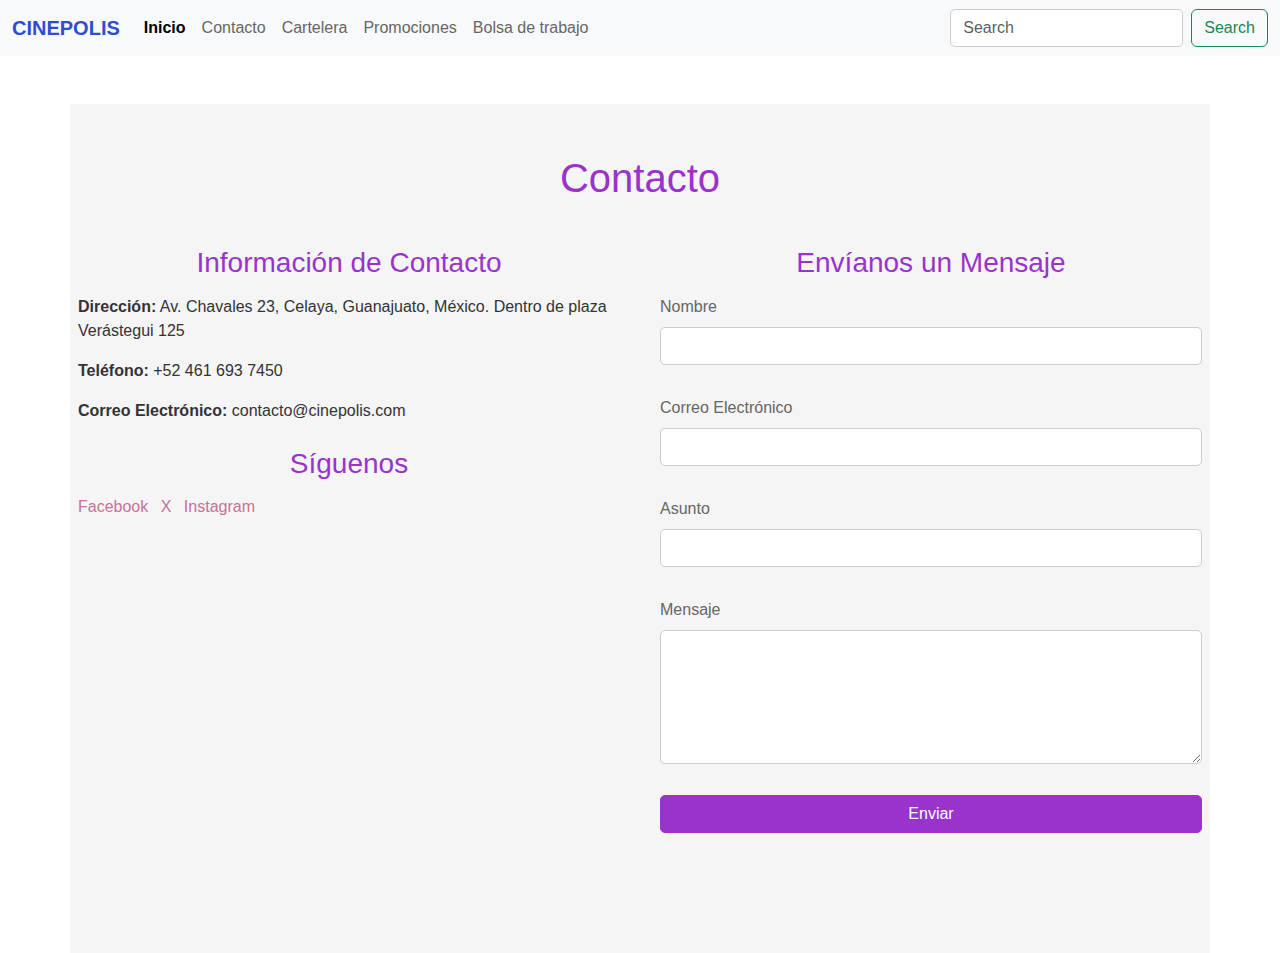
<file: contacto.html>
<!DOCTYPE html>
<html lang="es">
  <head>
    <meta charset="UTF-8" />
    <meta name="viewport" content="width=device-width, initial-scale=1.0" />
    <title>Contacto - CINEPOLIS</title>

    <link
      href="https://cdn.jsdelivr.net/npm/bootstrap@5.3.3/dist/css/bootstrap.min.css"
      rel="stylesheet"
      integrity="sha384-QWTKZyjpPEjISv5WaRU9OFeRpok6YctnYmDr5pNlyT2bRjXh0JMhjY6hW+ALEwIH"
      crossorigin="anonymous"
    />
    <link rel="stylesheet" href="./CONTACT.CSS" />
  </head>
  <body>
    <!-- Navbar -->
    <nav class="navbar navbar-expand-lg bg-body-tertiary">
      <div class="container-fluid">
        <a class="navbar-brand" href="#">CINEPOLIS</a>
        <button
          class="navbar-toggler"
          type="button"
          data-bs-toggle="collapse"
          data-bs-target="#navbarSupportedContent"
          aria-controls="navbarSupportedContent"
          aria-expanded="false"
          aria-label="Toggle navigation"
        >
          <span class="navbar-toggler-icon"></span>
        </button>
        <div class="collapse navbar-collapse" id="navbarSupportedContent">
          <ul class="navbar-nav me-auto mb-2 mb-lg-0">
            <li class="nav-item">
              <a class="nav-link active" aria-current="page" href="index.html"
                >Inicio</a
              >
            </li>
            <li class="nav-item">
              <a class="nav-link" href="contacto.html">Contacto</a>
            </li>
            <li class="nav-item">
              <a class="nav-link" href="cartelera.html">Cartelera</a>
            </li>
            <li class="nav-item">
              <a class="nav-link" href="promociones.html">Promociones</a>
            </li>
            <li class="nav-item">
              <a class="nav-link" href="trabajo.html">Bolsa de trabajo</a>
            </li>
            
             
              </ul>
          
          </ul>
          <form class="d-flex" role="search">
            <input
              class="form-control me-2"
              type="search"
              placeholder="Search"
              aria-label="Search"
            />
            <button class="btn btn-outline-success" type="submit">
              Search
            </button>
          </form>
        </div>
      </div>
    </nav>
    <!-- Navbar -->
    <div class="container mt-5">
      <h1 class="mb-4">Contacto</h1>
      <div class="row">
        <div class="col-md-6">
          <h3>Información de Contacto</h3>
          <p>
            <strong>Dirección:</strong> Av. Chavales 23, Celaya, Guanajuato,
            México. Dentro de plaza Verástegui 125
          </p>
          <p><strong>Teléfono:</strong> +52 461 693 7450</p>
          <p><strong>Correo Electrónico:</strong> contacto@cinepolis.com</p>
          <h3 class="mt-4">Síguenos</h3>
          <p>
            <a
              href="https://www.facebook.com/cinepolisonline"
              class="text-decoration-none me-2"
              target="_blank"
            >
              <i class="bi bi-facebook"></i> Facebook
            </a>
            <a
              href="https://x.com/cinepolis?lang=en"
              class="text-decoration-none me-2"
              target="_blank"
            >
              <i class="bi bi-twitter"></i> X
            </a>
            <a
              href="https://www.instagram.com/cinepolismx/"
              class="text-decoration-none"
              target="_blank"
            >
              <i class="bi bi-instagram"></i> Instagram
            </a>
          </p>
        </div>
        <div class="col-md-6">
          <h3>Envíanos un Mensaje</h3>
          <form id="contactForm">
            <div class="mb-3">
              <label for="nameInput" class="form-label">Nombre</label>
              <input type="text" class="form-control" id="nameInput" required />
            </div>
            <div class="mb-3">
              <label for="emailInput" class="form-label"
                >Correo Electrónico</label
              >
              <input
                type="email"
                class="form-control"
                id="emailInput"
                required
              />
            </div>
            <div class="mb-3">
              <label for="subjectInput" class="form-label">Asunto</label>
              <input
                type="text"
                class="form-control"
                id="subjectInput"
                required
              />
            </div>
            <div class="mb-3">
              <label for="messageInput" class="form-label">Mensaje</label>
              <textarea
                class="form-control"
                id="messageInput"
                rows="5"
                required
              ></textarea>
            </div>
            <button type="submit" class="btn btn-primary">Enviar</button>
          </form>
        </div>
      </div>
    </div>

    <script src="./main.js"></script>
    <script
      src="https://cdn.jsdelivr.net/npm/bootstrap@5.3.3/dist/js/bootstrap.bundle.min.js"
      integrity="sha384-YvpcrYf0tY3lHB60NNkmXc5s9fDVZLESaAA55NDzOxhy9GkcIdslK1eN7N6jIeHz"
      crossorigin="anonymous"
    ></script>
  </body>
</html>
</file>
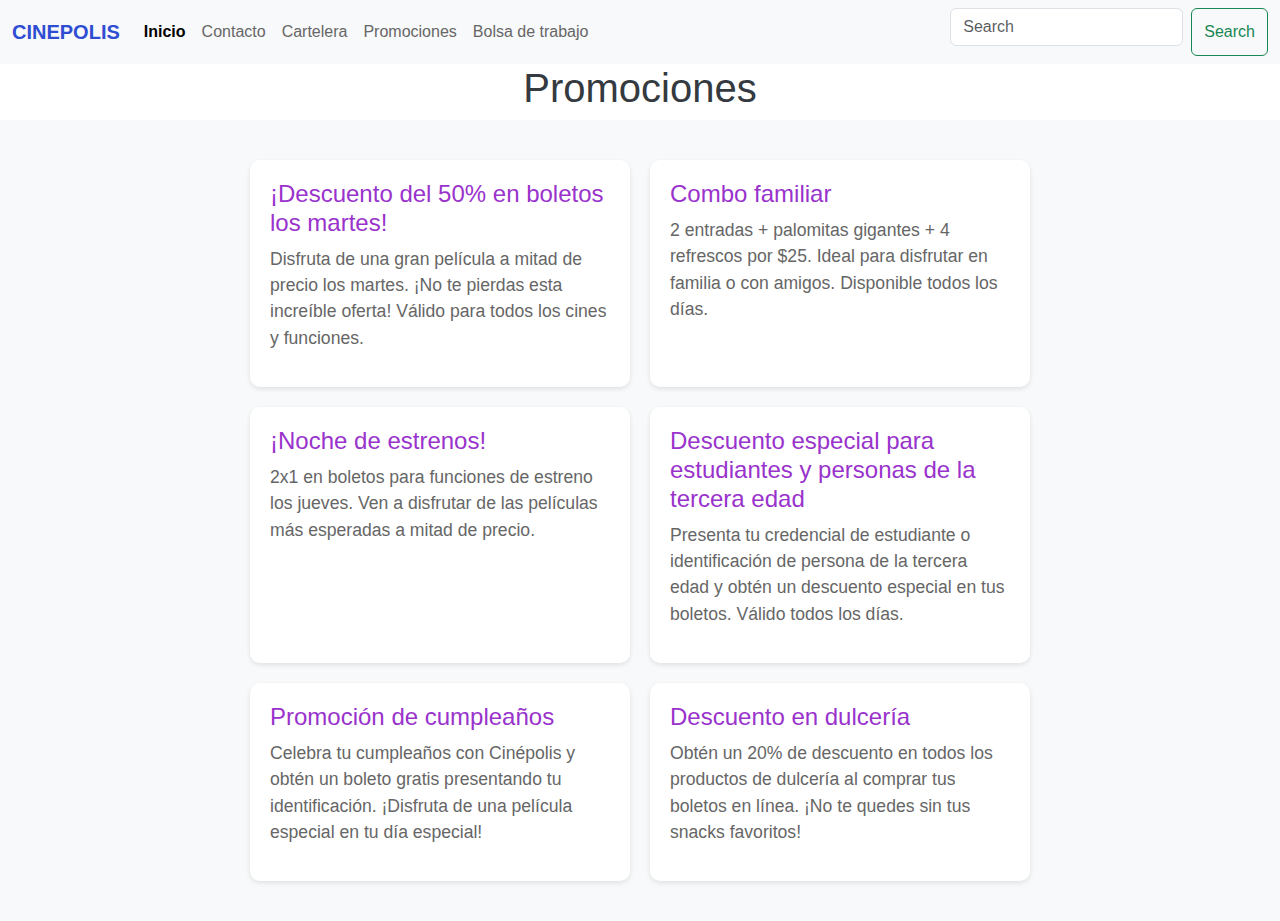
<file: promociones.html>
<!DOCTYPE html>
<html lang="en">
  <head>
    <meta charset="UTF-8" />
    <meta name="viewport" content="width=device-width, initial-scale=1.0" />
    <title>Promociones</title>
    <link rel="stylesheet" href="./styles.css" />
    <link
      href="https://cdn.jsdelivr.net/npm/bootstrap@5.3.3/dist/css/bootstrap.min.css"
      rel="stylesheet"
      integrity="sha384-QWTKZyjpPEjISv5WaRU9OFeRpok6YctnYmDr5pNlyT2bRjXh0JMhjY6hW+ALEwIH"
      crossorigin="anonymous"
    />
    <link rel="stylesheet" href="./promo.css" />
  </head>
  <body>
    <!-- Navbar -->
    <nav class="navbar navbar-expand-lg bg-body-tertiary">
      <div class="container-fluid">
        <a class="navbar-brand" href="#">CINEPOLIS</a>
        <button
          class="navbar-toggler"
          type="button"
          data-bs-toggle="collapse"
          data-bs-target="#navbarSupportedContent"
          aria-controls="navbarSupportedContent"
          aria-expanded="false"
          aria-label="Toggle navigation"
        >
          <span class="navbar-toggler-icon"></span>
        </button>
        <div class="collapse navbar-collapse" id="navbarSupportedContent">
          <ul class="navbar-nav me-auto mb-2 mb-lg-0">
            <li class="nav-item">
              <a class="nav-link active" aria-current="page" href="index.html"
                >Inicio</a
              >
            </li>
            <li class="nav-item">
              <a class="nav-link" href="contacto.html">Contacto</a>
            </li>
            <li class="nav-item">
              <a class="nav-link" href="cartelera.html">Cartelera</a>
            </li>
            <li class="nav-item">
              <a class="nav-link" href="promociones.html">Promociones</a>
            </li>
            <li class="nav-item">
              <a class="nav-link" href="trabajo.html">Bolsa de trabajo</a>
            </li>
          </ul>
          <form class="d-flex" role="search">
            <input
              class="form-control me-2"
              type="search"
              placeholder="Search"
              aria-label="Search"
            />
            <button class="btn btn-outline-success" type="submit">
              Search
            </button>
          </form>
        </div>
      </div>
    </nav>
    <!-- Navbar -->

    <h1>Promociones</h1>

    <!-- Promociones de Cine -->
    <section id="promociones">
      <div class="promociones-container">
        <div class="promocion">
          <h3>¡Descuento del 50% en boletos los martes!</h3>
          <p>
            Disfruta de una gran película a mitad de precio los martes. ¡No te
            pierdas esta increíble oferta! Válido para todos los cines y
            funciones.
          </p>
        </div>
        <div class="promocion">
          <h3>Combo familiar</h3>
          <p>
            2 entradas + palomitas gigantes + 4 refrescos por $25. Ideal para
            disfrutar en familia o con amigos. Disponible todos los días.
          </p>
        </div>
        <div class="promocion">
          <h3>¡Noche de estrenos!</h3>
          <p>
            2x1 en boletos para funciones de estreno los jueves. Ven a disfrutar
            de las películas más esperadas a mitad de precio.
          </p>
        </div>
        <div class="promocion">
          <h3>
            Descuento especial para estudiantes y personas de la tercera edad
          </h3>
          <p>
            Presenta tu credencial de estudiante o identificación de persona de
            la tercera edad y obtén un descuento especial en tus boletos. Válido
            todos los días.
          </p>
        </div>
        <div class="promocion">
          <h3>Promoción de cumpleaños</h3>
          <p>
            Celebra tu cumpleaños con Cinépolis y obtén un boleto gratis
            presentando tu identificación. ¡Disfruta de una película especial en
            tu día especial!
          </p>
        </div>
        <div class="promocion">
          <h3>Descuento en dulcería</h3>
          <p>
            Obtén un 20% de descuento en todos los productos de dulcería al
            comprar tus boletos en línea. ¡No te quedes sin tus snacks
            favoritos!
          </p>
        </div>
      </div>
    </section>
    <!-- Promociones de Cine -->
  </body>
</html>
</file>
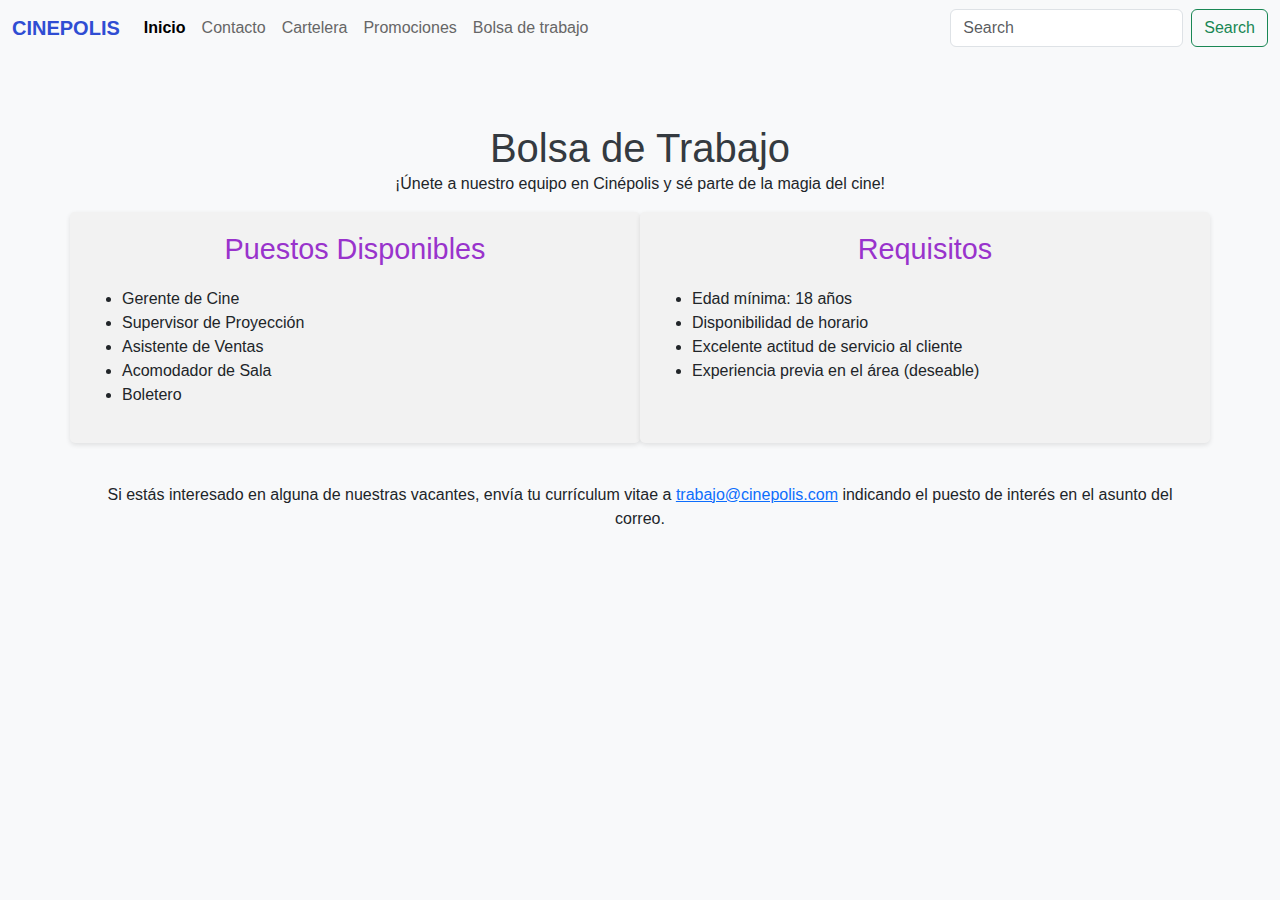
<file: trabajo.html>
<!DOCTYPE html>
<html lang="en">
  <head>
    <meta charset="UTF-8" />
    <meta name="viewport" content="width=device-width, initial-scale=1.0" />
    <title>Bolsa de trabajo</title>

    <link
      href="https://cdn.jsdelivr.net/npm/bootstrap@5.3.3/dist/css/bootstrap.min.css"
      rel="stylesheet"
      integrity="sha384-QWTKZyjpPEjISv5WaRU9OFeRpok6YctnYmDr5pNlyT2bRjXh0JMhjY6hW+ALEwIH"
      crossorigin="anonymous"
    />
    <link rel="stylesheet" href="./tranajo.css" />
  </head>
  <body>
    <!-- Navbar -->
    <nav class="navbar navbar-expand-lg bg-body-tertiary">
      <div class="container-fluid">
        <a class="navbar-brand" href="#">CINEPOLIS</a>
        <button
          class="navbar-toggler"
          type="button"
          data-bs-toggle="collapse"
          data-bs-target="#navbarSupportedContent"
          aria-controls="navbarSupportedContent"
          aria-expanded="false"
          aria-label="Toggle navigation"
        >
          <span class="navbar-toggler-icon"></span>
        </button>
        <div class="collapse navbar-collapse" id="navbarSupportedContent">
          <ul class="navbar-nav me-auto mb-2 mb-lg-0">
            <li class="nav-item">
              <a class="nav-link active" aria-current="page" href="index.html"
                >Inicio</a
              >
            </li>
            <li class="nav-item">
              <a class="nav-link" href="contacto.html">Contacto</a>
            </li>
            <li class="nav-item">
              <a class="nav-link" href="cartelera.html">Cartelera</a>
            </li>
            <li class="nav-item">
              <a class="nav-link" href="promociones.html">Promociones</a>
            </li>
            <li class="nav-item">
              <a class="nav-link" href="trabajo.html">Bolsa de trabajo</a>
            
              </ul>
            </li>
          </ul>
          <form class="d-flex" role="search">
            <input
              class="form-control me-2"
              type="search"
              placeholder="Search"
              aria-label="Search"
            />
            <button class="btn btn-outline-success" type="submit">
              Search
            </button>
          </form>
        </div>
      </div>
    </nav>
    <!-- Navbar -->

    <section>
      <section id="bolsa-trabajo" class="py-5">
        <div class="container">
          <h1 class="text-center">Bolsa de Trabajo</h1>
          <p class="text-center">
            ¡Únete a nuestro equipo en Cinépolis y sé parte de la magia del
            cine!
          </p>
          <div class="row">
            <div class="col-md-6">
              <h3>Puestos Disponibles</h3>
              <ul>
                <li>Gerente de Cine</li>
                <li>Supervisor de Proyección</li>
                <li>Asistente de Ventas</li>
                <li>Acomodador de Sala</li>
                <li>Boletero</li>
              </ul>
            </div>
            <div class="col-md-6">
              <h3>Requisitos</h3>
              <ul>
                <li>Edad mínima: 18 años</li>
                <li>Disponibilidad de horario</li>
                <li>Excelente actitud de servicio al cliente</li>
                <li>Experiencia previa en el área (deseable)</li>
              </ul>
            </div>
          </div>
          <p class="text-center">
            Si estás interesado en alguna de nuestras vacantes, envía tu
            currículum vitae a
            <a href="mailto:trabajo@cinepolis.com">trabajo@cinepolis.com</a>
            indicando el puesto de interés en el asunto del correo.
          </p>
        </div>
      </section>
    </section>
    <!-- Promociones de Cine -->
  </body>
</html>
</file>
<file: CONTACT.CSS>
/* General styles */
body {
  font-family: sans-serif;
  margin: 0;
  padding: 0;
}

h1,
h2,
h3 {
  text-align: center;
}

/* Navbar */
.navbar-brand {
  font-weight: bold;
  color: #2f4dd3; /* Cinépolis red */
}

.nav-link {
  color: #666; /* Light gray */
}

.nav-link.active {
  font-weight: bold;
}

/* Contact Section */
.container {
  background-color: #f5f5f5; /* Very light gray */
  padding: 50px 0;
}

.row {
  margin-bottom: 50px;
}

.col-md-6 {
  padding: 20px;
}

h1,
h3 {
  color: #9933cc; /* Deep purple for headings */
  margin-bottom: 15px;
}

p {
  font-size: 16px;
  line-height: 1.5;
  color: #333; /* Dark gray for text */
}

a {
  color: #c77299; /* Soft pink for links */
  text-decoration: none;
}

a:hover {
  text-decoration: underline;
}

/* Contact Form */
#contactForm {
  display: flex;
  flex-direction: column;
  gap: 15px; /* Spacing between form elements */
}

.form-label {
  color: #666; /* Light gray for labels */
}

.form-control {
  background-color: #fff; /* White for form fields */
  border-color: #ccc; /* Light border color */
  border-radius: 5px;
}

.btn-primary {
  background-color: #9933cc; /* Deep purple for submit button */
  color: #fff; /* White for button text */
  border-color: #9933cc; /* Match background color */
  border-radius: 5px;
}
</file>
<file: styles.css>
body {
  font-family: "Source Sans Pro", sans-serif;
  background-color: #f0f8ff;
}

.navbar-brand {
  font-weight: bold;
  color: #2f4dd3;
}

.navbar {
  background-color: rgba(216, 223, 230, 0.7);
  backdrop-filter: blur(10px);
  -webkit-backdrop-filter: (20px);
  z-index: 98;
}

.nav-link.active {
  font-weight: bold;
}
.carousel {
  margin-top: 3.5rem;
}

.movie {
  height: 550px;
  width: 300px;
  overflow: hidden;
}

.movie-poster {
  width: 100%;
  height: 450px;
  overflow: hidden;
  display: flex;
  justify-content: center;
  align-items: center;
}

.modal-window {
  max-width: 450px;
  position: fixed;
  top: 50%;
  left: 50%;
  transform: translate(-50%, -50%);
  background-color: rgba(255, 255, 255, 0.9);
  backdrop-filter: blur(10px);
  -webkit-backdrop-filter: blur(10px);
  padding: 2rem;
  border-radius: 1rem;
  box-shadow: 0 1rem 1rem rgba(0, 0, 0, 0.5);
  opacity: 0;
  visibility: hidden;
  transform: all 0.3s;
}

.close-btn {
  position: absolute;
  top: 1rem;
  right: 1rem;
  cursor: pointer;
}

/* General styles */
body {
  font-family: sans-serif;
  margin: 0;
  padding: 0;
}

.dropdown-menu {
  background-color: #fff; /* Light mode background color */
  color: #333; /* Light mode text color */
}

/* Night mode styles */
.night-mode {
  background-color: #333; /* Night mode background color */
  color: #fff; /* Night mode text color */
}

.night-mode-toggle i {
  color: inherit; /* Inherit text color from parent element */
}
</file>
<file: promo.css>
/* Custom Styles */
body {
  font-family: "Helvetica Neue", Helvetica, Arial, sans-serif;
  margin: 0;
  padding: 0;
}

h1 {
  text-align: center;
  color: #343a40; /* Dark gray */
}

/* Navbar */
.navbar-brand {
  font-weight: bold;
  color: #2f4dd3; /* Cinépolis red */
}

.nav-link {
  color: #666; /* Light gray */
}

.nav-link.active {
  font-weight: bold;
}

.container {
  padding: 50px 0; /* Padding top and bottom */
}

/* Promociones */
#promociones {
  padding: 30px 0;
  background-color: #f8f9fa; /* Very light gray */
}

.promociones-container {
  max-width: 800px;
  margin: 0 auto;
  display: flex;
  flex-wrap: wrap;
  justify-content: center;
}

.promocion {
  width: calc(50% - 20px);
  margin: 10px;
  padding: 20px;
  background-color: #ffffff; /* White */
  border-radius: 10px;
  box-shadow: 0 2px 5px rgba(0, 0, 0, 0.1); /* Subtle shadow */
}

.promocion h3 {
  color: #9933cc; /* Deep purple for headings */
  font-size: 1.5em;
}

.promocion p {
  color: #666; /* Light gray for text */
  font-size: 1.1em;
  line-height: 1.5;
}

/* Form */
.form-control {
  margin-bottom: 10px;
}

.btn-primary {
  background-color: #007bff;
  border-color: #007bff;
  color: #fff; /* White */
}
</file>
<file: tranajo.css>
/* Custom Styles */
body {
  font-family: "Helvetica Neue", Helvetica, Arial, sans-serif;
  background-color: #f8f9fa;
  margin: 0;
  padding: 0;
}

h1,
h2,
h3 {
  text-align: center;
  margin: 0;
}

.navbar-brand {
  font-weight: bold;
  color: #2f4dd3;
}

.nav-link {
  color: #666; /* Light gray */
}

.nav-link.active {
  font-weight: bold;
}

.container {
  margin-top: 20px;
}

h1 {
  color: #343a40;
}

.col-md-6 {
  text-align: left;
  margin-bottom: 40px;
  padding: 20px;
  background-color: #f2f2f2; /* Off-white for content boxes */
  border-radius: 5px;
  box-shadow: 0 2px 5px rgba(0, 0, 0, 0.1); /* Subtle shadow */
}

.col-md-6 h3 {
  font-size: 1.8em;
  color: #9933cc; /* Deep purple for headings */
  margin-bottom: 20px;
}

.col-md-6 p {
  margin-bottom: 10px;
  font-size: 18px;
  line-height: 1.5;
}

.col-md-6 a {
  color: #c77299; /* Soft pink for links */
  text-decoration: none;
}

.col-md-6 a:hover {
  text-decoration: underline;
}

.form-label {
  font-weight: bold;
  color: #343a40;
}

.btn-primary {
  background-color: #007bff;
  border-color: #007bff;
}

.btn-primary:hover {
  background-color: #0056b3;
  border-color: #0056b3;
}

.btn-primary:focus {
  box-shadow: 0 0 0 0.2rem rgba(0, 123, 255, 0.5);
}
</file>
